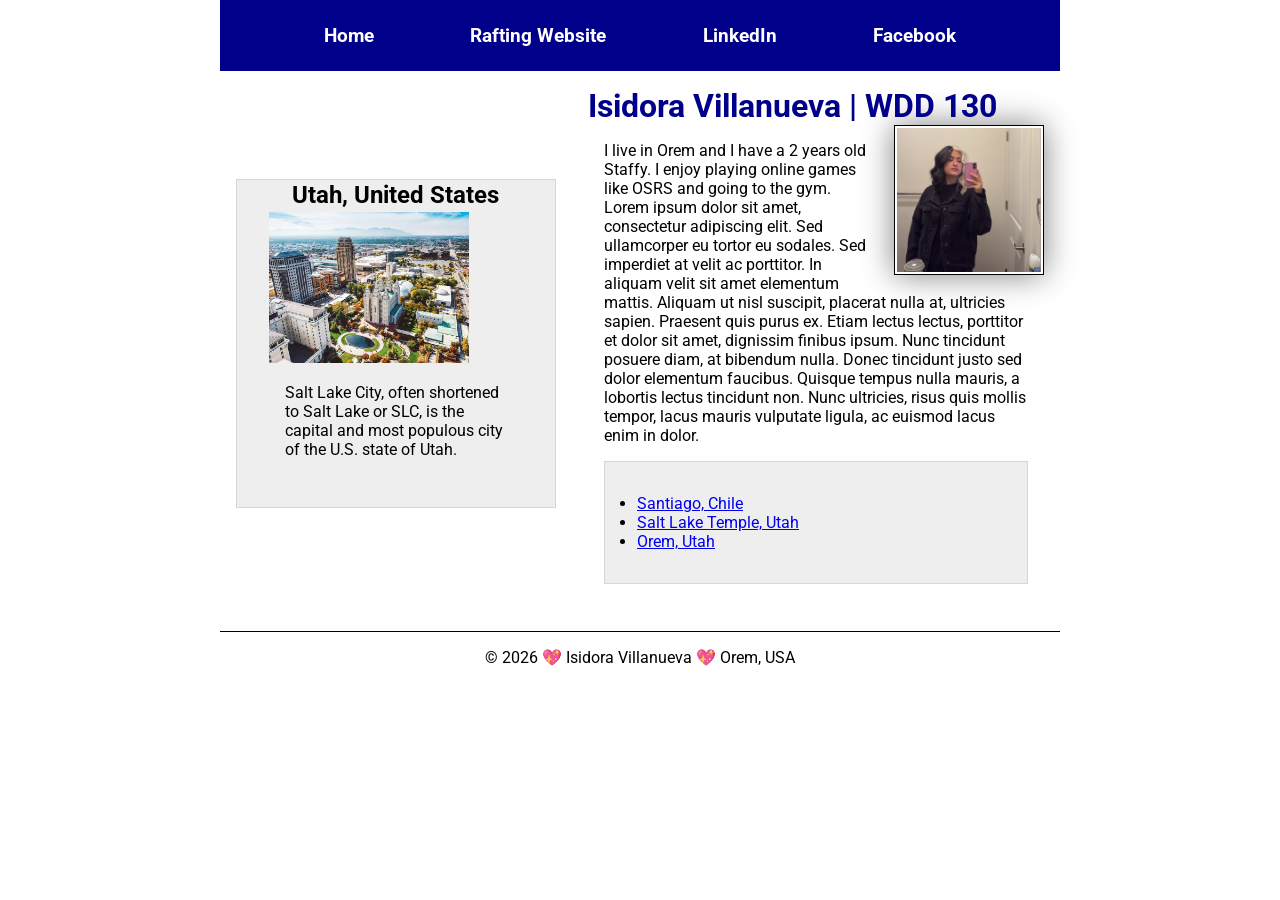
<file: index.html>
<!-- 27 January 2023 -->
<!DOCTYPE html>
<html lang="en-US">

<head>
    <meta charset="UTF-8">
    <meta name="viewport" content="width=device-width, initial-scale=1.0">
    <meta name="description"
      content="Personal home page for Isidora Villanueva with a brief description for Salt Lake City">
    <meta name="author" content="Isidora Villanueva">
    <title>Isidora Villanueva | WDD 130</title>
    <link rel="stylesheet" href="styles/styles.css">
    <link rel="preconnect" href="https://fonts.googleapis.com">
    <link rel="preconnect" href="https://fonts.gstatic.com" crossorigin>
    <link
      href="https://fonts.googleapis.com/css2?family=Roboto:ital,wght@0,100..900;1,100..900&display=swap"
      rel="stylesheet">

</head>

<body>
    <header>
        <nav>
            <a href="#">Home</a>
            <a href="wwr/">Rafting Website</a>
            <a href="https://www.linkedin.com/in/isidoravillanueva">LinkedIn</a>
            <a href="https://facebook.com">Facebook</a>
        </nav>
    </header>
    <div class="grid">
        <main>
            <h1>Isidora Villanueva | WDD 130</h1>
            <img src="images/profile.jpg" alt="My name is Isidora Villanueva" width="200">
            <p>I live in Orem and I have a 2 years old Staffy. I enjoy playing online games like OSRS
                and going to the gym. Lorem ipsum dolor sit amet, consectetur adipiscing elit. Sed
                ullamcorper eu tortor eu sodales. Sed
                imperdiet at velit ac porttitor. In aliquam velit sit amet elementum mattis. Aliquam ut
                nisl
                suscipit, placerat nulla at, ultricies sapien. Praesent quis purus ex. Etiam lectus
                lectus,
                porttitor et dolor sit amet, dignissim finibus ipsum. Nunc tincidunt posuere diam, at
                bibendum
                nulla. Donec tincidunt justo sed dolor elementum faucibus. Quisque tempus nulla mauris,
                a lobortis
                lectus tincidunt non. Nunc ultricies, risus quis mollis tempor, lacus mauris vulputate
                ligula, ac
                euismod lacus enim in dolor.</p>
            <ul class="box indent">
                <li><a
                    href="https://churchofjesuschristtemples.org/assets/img/temples/_temp/024-Santiago-Chile-Temple.jpg">Santiago,
                        Chile</a></li>
                <li><a
                    href="https://churchofjesuschristtemples.org/assets/img/temples/salt-lake-temple/salt-lake-temple-15669-main.jpg">Salt
                        Lake Temple, Utah</a></li>
                <li><a
                    href="https://churchofjesuschristtemples.org/assets/img/temples/orem-utah-temple/orem-utah-temple-69929-main.jpg">Orem,
                        Utah</a></li>
            </ul>
        </main>
        <aside class="box">
            <h2>Utah, United States</h2>
            <img src="images/salt-lake.jpg" alt="Salt Lake City">
            <p>Salt Lake City, often shortened to Salt Lake or SLC, is the capital and most populous
                city of the U.S. state of Utah.</p>
        </aside>
    </div>
    <footer>
        <p>©️ 2026 💖 Isidora Villanueva 💖 Orem, USA</p>
    </footer>
</body>

</html>
</file>
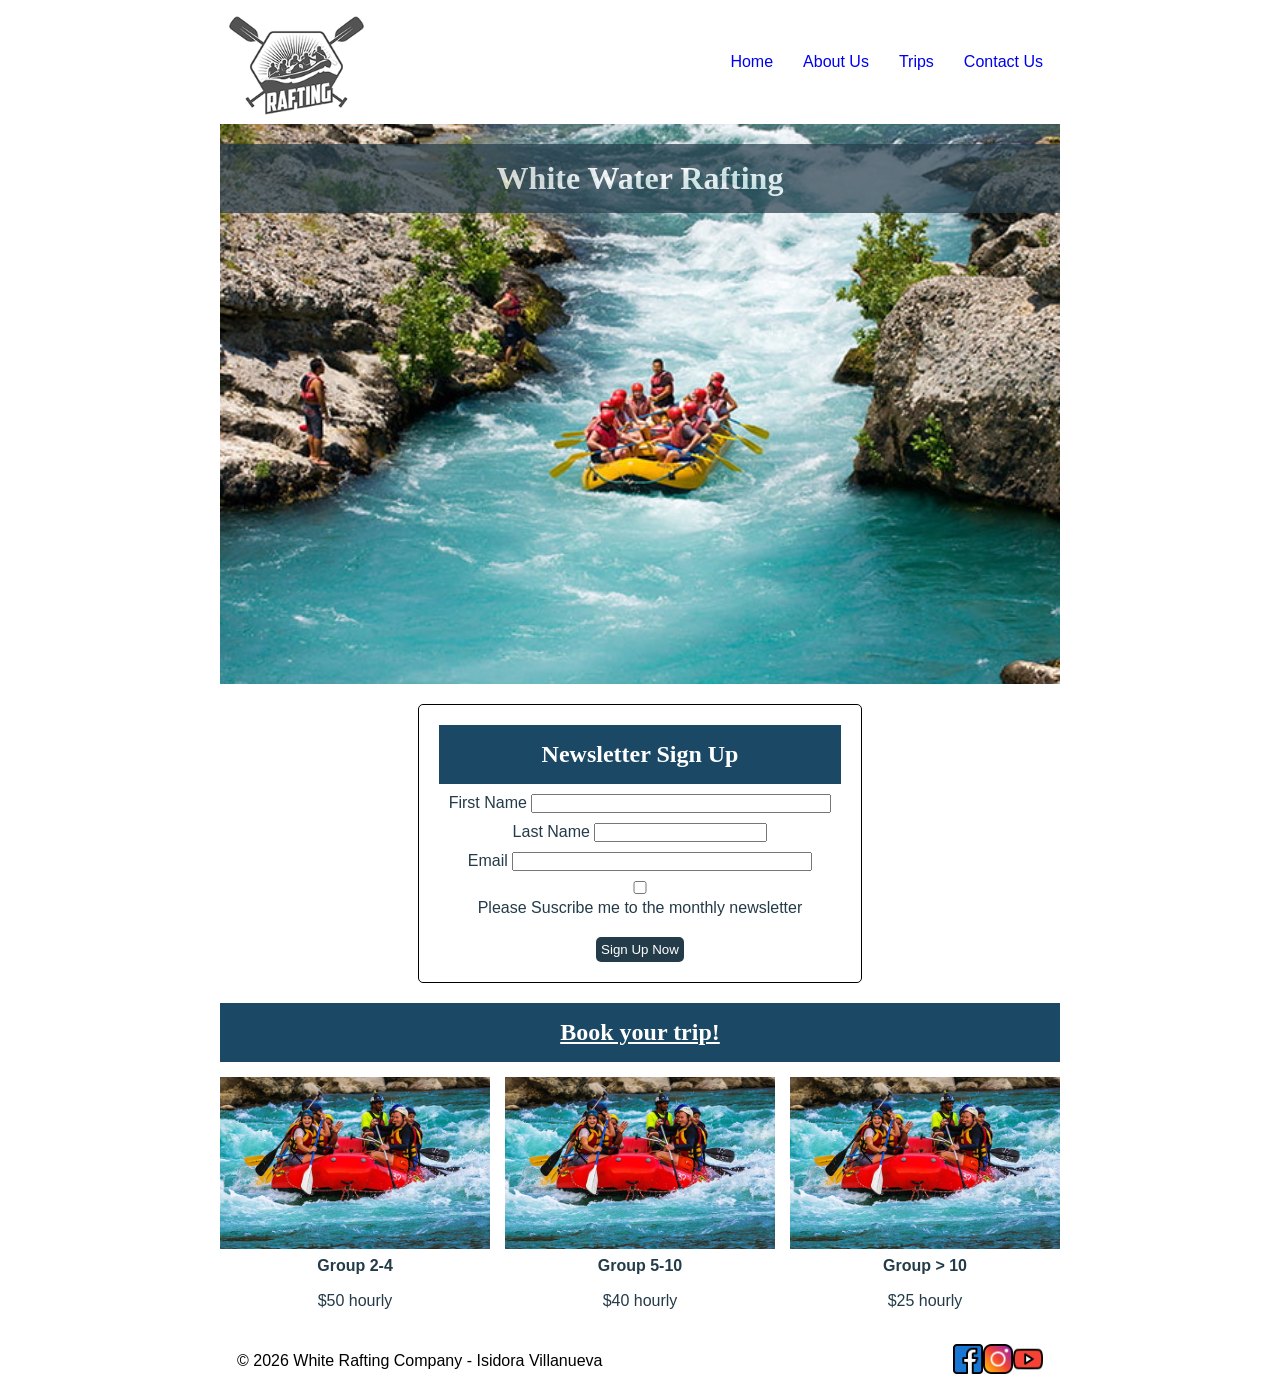
<file: wwr/index.html>
<!DOCTYPE html>
<html lang="en">

<head>
    <meta charset="UTF-8">
    <meta name="viewport" content="width=device-width, initial-scale=1.0">
    <meta name="description"
      content="White Water Rafting company site. This page talks is the main page">
    <meta name="author" content="Isidora Villanueva">
    <link rel="stylesheet" href="styles/rafting.css">
    <title>Home - White Water Rafting</title>
</head>

<body>
    <header>
        <img src="images/rafting-logo.png" alt="Rafting Logo">
        <nav>
            <ul class="navigation">
                <li><a href="index.html">Home</a></li>
                <li><a href="about.html">About Us</a></li>
                <li><a href="trips.html">Trips</a></li>
                <li><a href="contact.html">Contact Us</a></li>
            </ul>
        </nav>
    </header>
    <main>
        <div class="hero">
            <img src="images/rafting-background.jpg" alt="Rafting Activity Background">
            <h1 class="center">White Water Rafting</h1>
        </div>
        <section>
            <div class="map-form">
                <form class="box-form">
                    <h2>Newsletter Sign Up</h2>
                    <div class="item-box-input">
                        <label for="name">First Name</label>
                        <input type="text" name="name" id="name">
                    </div>
                    <div class="item-box-input">
                        <label for="last_name">Last Name</label>
                        <input type="text" name="last_name" id="last_name">
                    </div>
                    <div class="item-box-input">
                        <label for="email">Email</label>
                        <input type="email" name="email" id="email">
                    </div>
                    <div class="item-box">
                        <input type="checkbox" id="suscribe" name="suscribe" value="suscribe">
                        <label for="suscribe"> Please Suscribe me to the monthly newsletter</label>
                    </div>
                    <button class="button-form" type="submit">Sign Up Now</button>
                </form>
            </div>
        </section>
        <section>
            <h2 class="trip"><a href="trips.html">Book your trip!</a></h2>
            <div class="adventure">
                <figure>
                    <img src="images/rafting-people.jpg" alt="People doing rafting activity">
                    <figcaption><b>Group 2-4</b></figcaption>
                    <p>$50 hourly</p>
                </figure>
                <figure>
                    <img src="images/rafting-people.jpg" alt="People doing rafting activity">
                    <figcaption><b>Group 5-10</b></figcaption>
                    <p>$40 hourly</p>
                </figure>
                <figure>
                    <img src="images/rafting-people.jpg" alt="People doing rafting activity">
                    <figcaption><b>Group > 10</b></figcaption>
                    <p>$25 hourly</p>
                </figure>
            </div>
        </section>
    </main>
    <footer>
        <p>&copy; 2026 White Rafting Company - Isidora Villanueva</p>
        <nav class="socialmedia">
            <a href="http://www.facebook.com"><img src="images/fb-logo.png" alt="Facebook Icon"></a>
            <a href="http://www.instagram.com"><img src="images/ig-logo.png"
                  alt="Instagram Logo"></a>
            <a href="http://www.youtube.com"><img src="images/youtube-logo.png"
                  alt="Youtube Logo"></a>
        </nav>
    </footer>
</body>

</html>
</file>
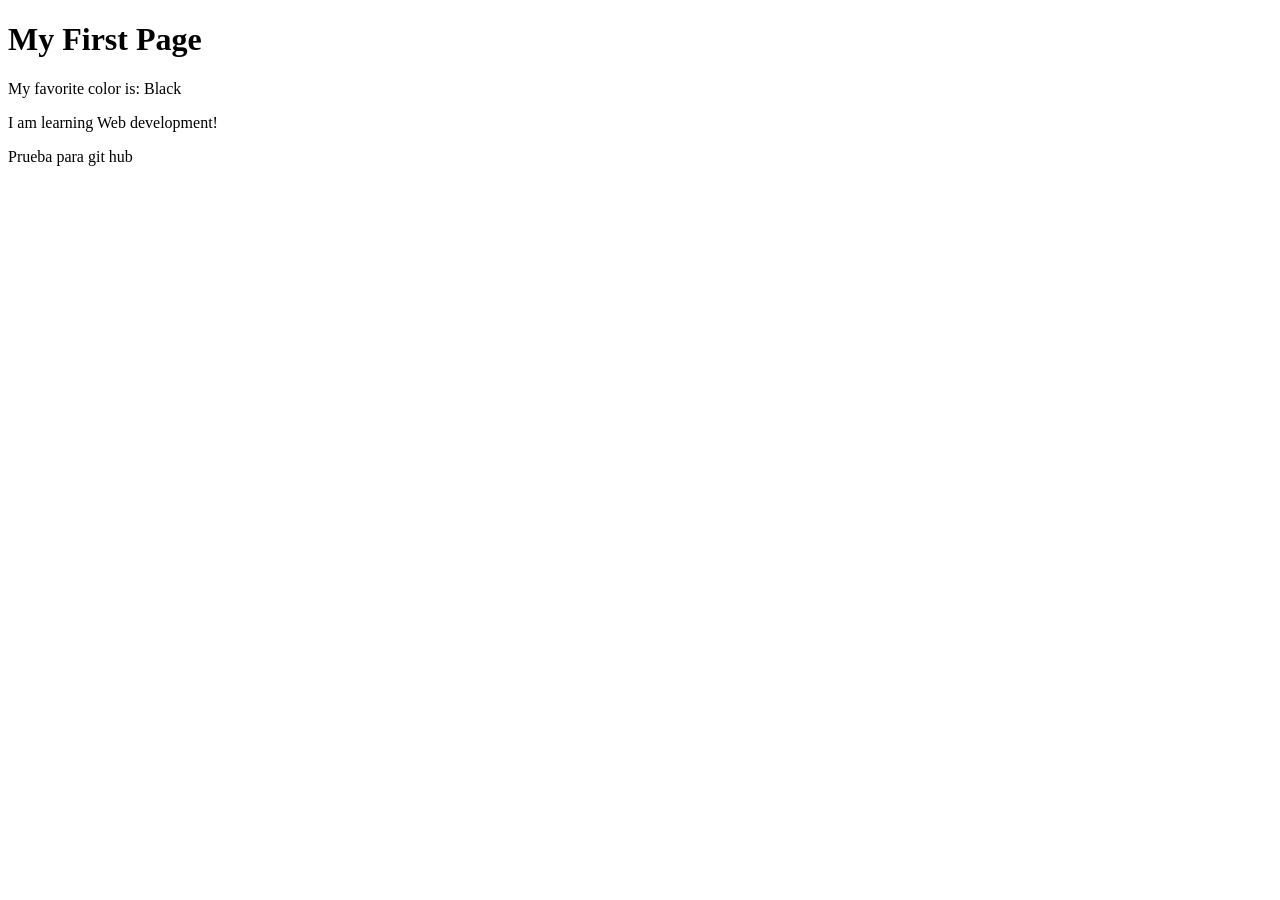
<file: week01/first-page.html>
<!DOCTYPE html>
<html lang="en">
<head>
    <meta charset="UTF-8">
    <meta name="viewport" content="width=device-width, initial-scale=1.0">
    <title>My First Page</title>
</head>
<body>
    <h1>My First Page</h1>
    <p>My favorite color is: Black</p>
    <p>I am learning Web development!</p>
    
    <p>Prueba para git hub</p>
</body>
</html>
</file>
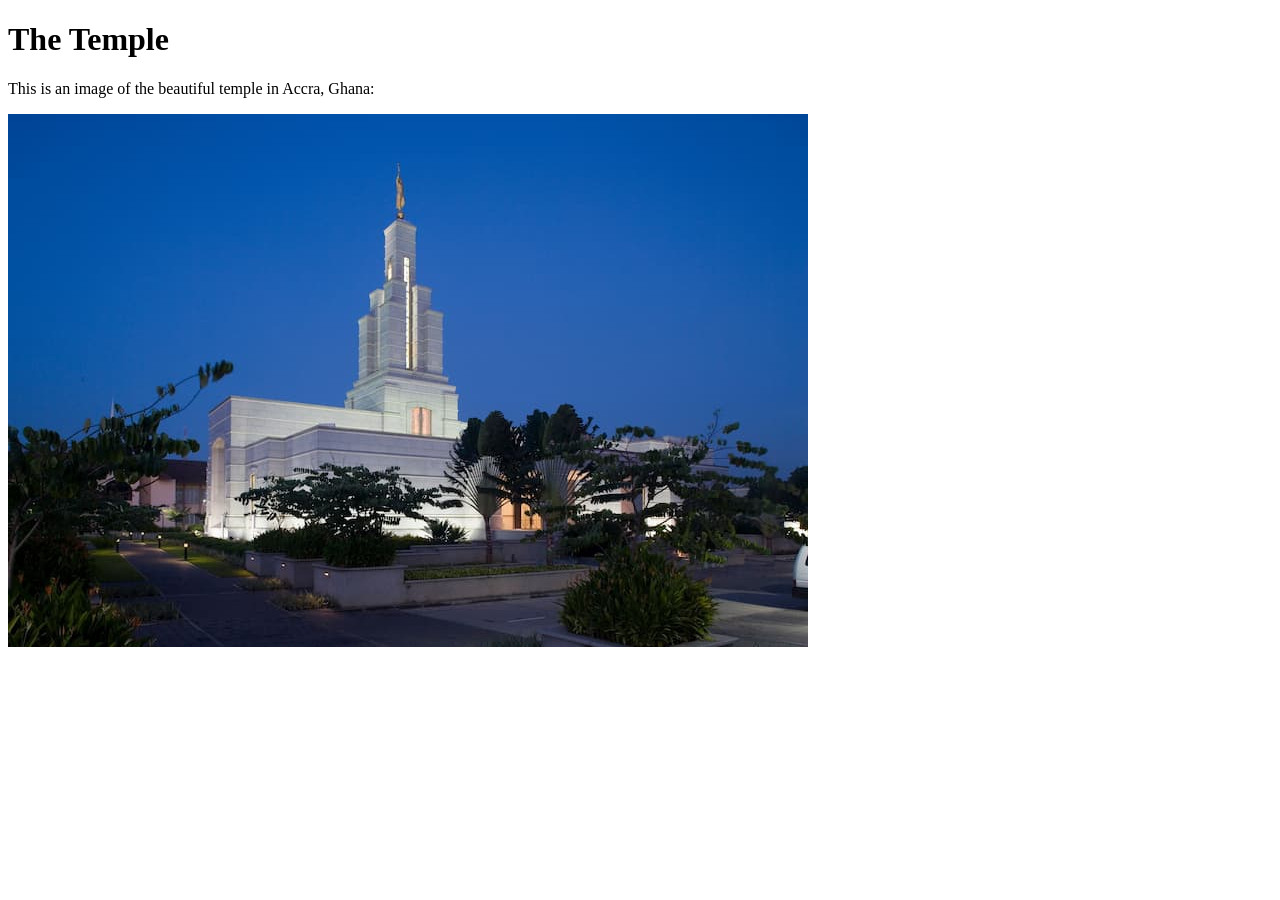
<file: week01/images-solution.html>
<!DOCTYPE html>
<html lang="en">
<head>
    <meta charset="UTF-8">
    <meta name="viewport" content="width=device-width, initial-scale=1.0">
    <title>Temple Image</title>
</head>
<body>
    <h1>The Temple</h1>
    <p>This is an image of the beautiful temple in Accra, Ghana:</p>
    <img src="images/temple-small.jpg" alt="The Accra Ghana Temple">
    
</body>
</html>
</file>
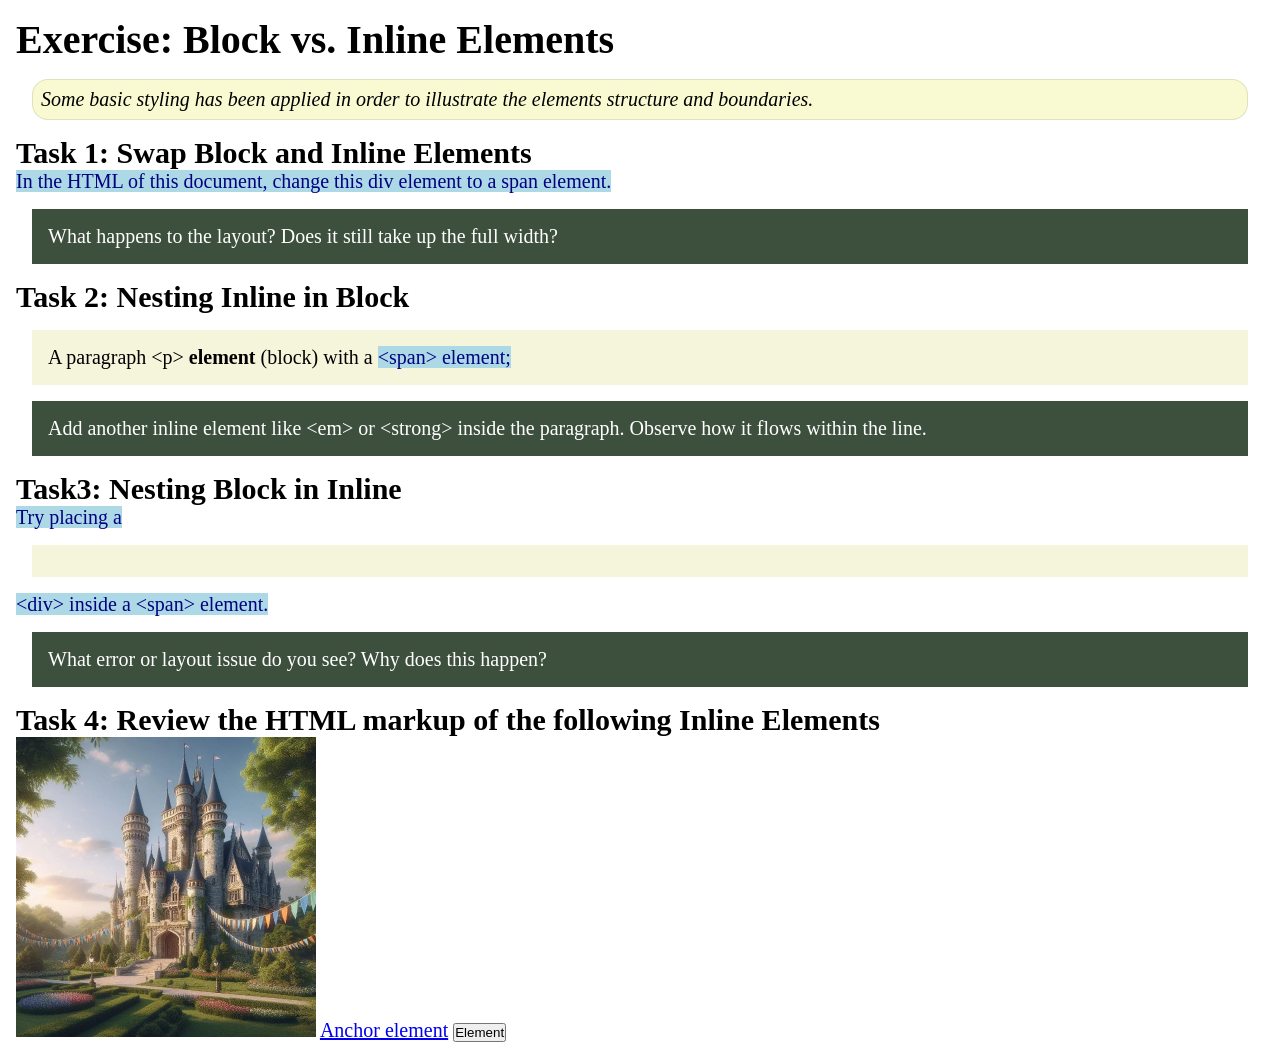
<file: week02/block-vs-inline.html>
<!DOCTYPE html>
<html lang="en">

<head>
    <meta charset="UTF-8">
    <meta name="viewport" content="width=device-width, initial-scale=1.0">
    <title>Exercise: Block vs. Inline Elements</title>
    <link rel="stylesheet" href="styles/block-vs-inline.css">
</head>

<body>
    <main>
        <h1>Exercise: Block vs. Inline Elements</h1>
        <p class="note">Some basic styling has been applied in order to illustrate the elements structure and
            boundaries.</p>

        <h2>Task 1: Swap Block and Inline Elements</h2>
        <span>In the HTML of this document, change this div element to a span element.</span>

        <p class="question">What happens to the layout? Does it still take up the full width?</p>

        <h2>Task 2: Nesting Inline in Block</h2>
        <p>A paragraph &lt;p&gt; <strong>element</strong> (block) with a <span>&lt;span&gt; element;</span></p>
        <p class="question">Add another inline element like &lt;em&gt; or &lt;strong&gt; inside the paragraph. Observe
            how it flows within the line.</p>

        <h2>Task3: Nesting Block in Inline</h2>
        <span>Try placing a <div></div> &lt;div&gt; inside a &lt;span&gt; element.</span>
            <p class="question">What error or layout issue do you see? Why does this happen?</p>


        <h2>Task 4: Review the HTML markup of the following Inline Elements</h2>
        <img src="images/castle.webp" alt="placeholder image (images are inline)" width="300" height="300">
        <a href="https://churchofjesuschrist.org"> Anchor element</a>
        <button type="button">Element</button>
    </main>
</body>

</html>
</file>
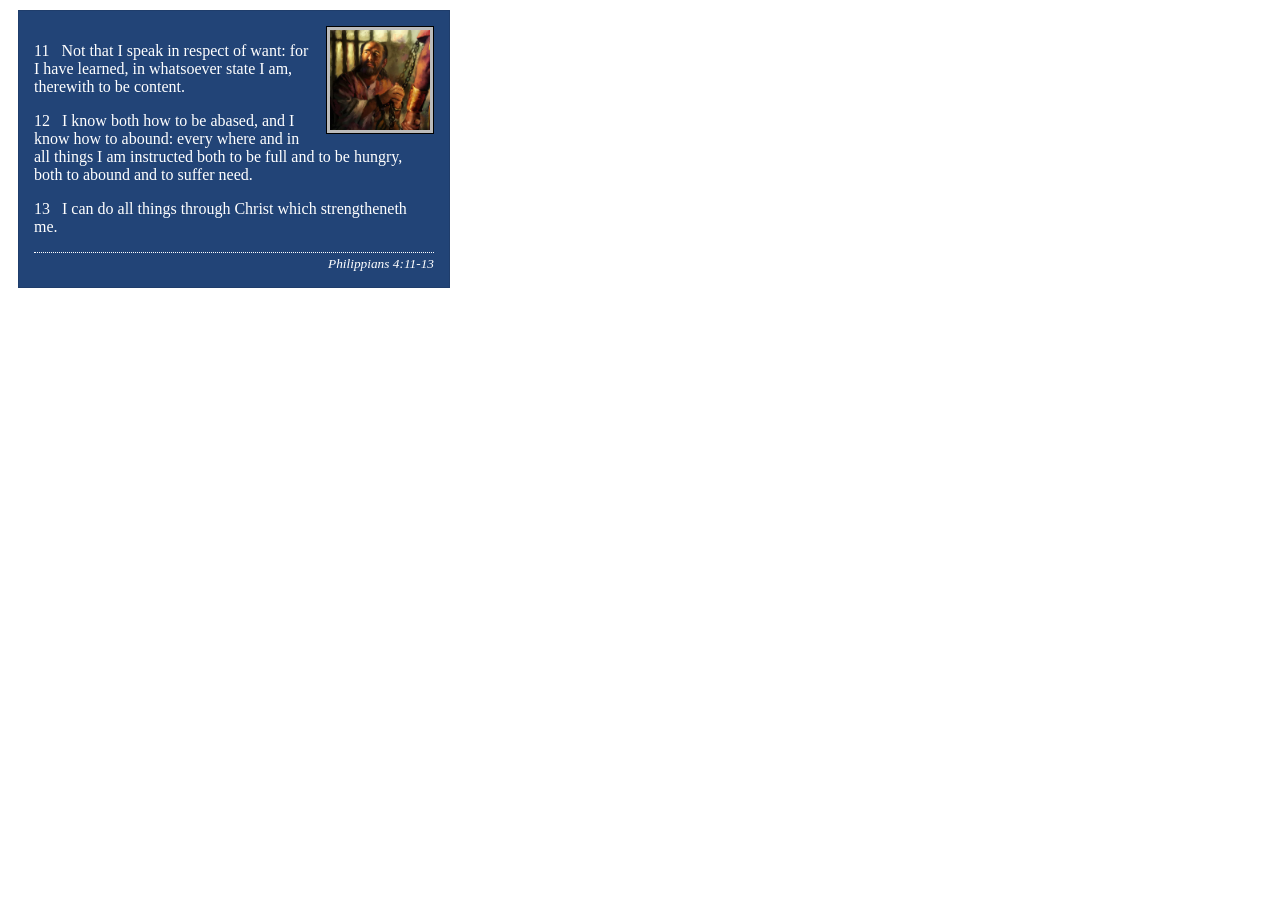
<file: week02/box-model-solution.html>
<!DOCTYPE html>
<html lang="en">
<head>
    <meta charset="UTF-8">
    <meta name="viewport" content="width=device-width, initial-scale=1.0">
    <title>Box Model Activity</title>
    <link rel="stylesheet" href="styles/box-model-solution.css">
</head>
<body>
    <main>
        <div class="callout">
            <img src="images/apostle-paul-imprisoned.webp" alt="Paul the Apostle - Imprisoned in Rome" width="200" height="200">
            <blockquote>
                <p>11 &nbsp; Not that I speak in respect of want: for I have learned, in whatsoever state I am, therewith to be content.</p>
                <p>12 &nbsp; I know both how to be abased, and I know how to abound: every where and in all things I am instructed both to be full and to be hungry, both to abound and to suffer need.</p>
                <p>13 &nbsp; I can do all things through Christ which strengtheneth me.</p>
            </blockquote>
            <cite>Philippians 4:11-13</cite>
        </div>
    </main>
</body>
</html>
</file>
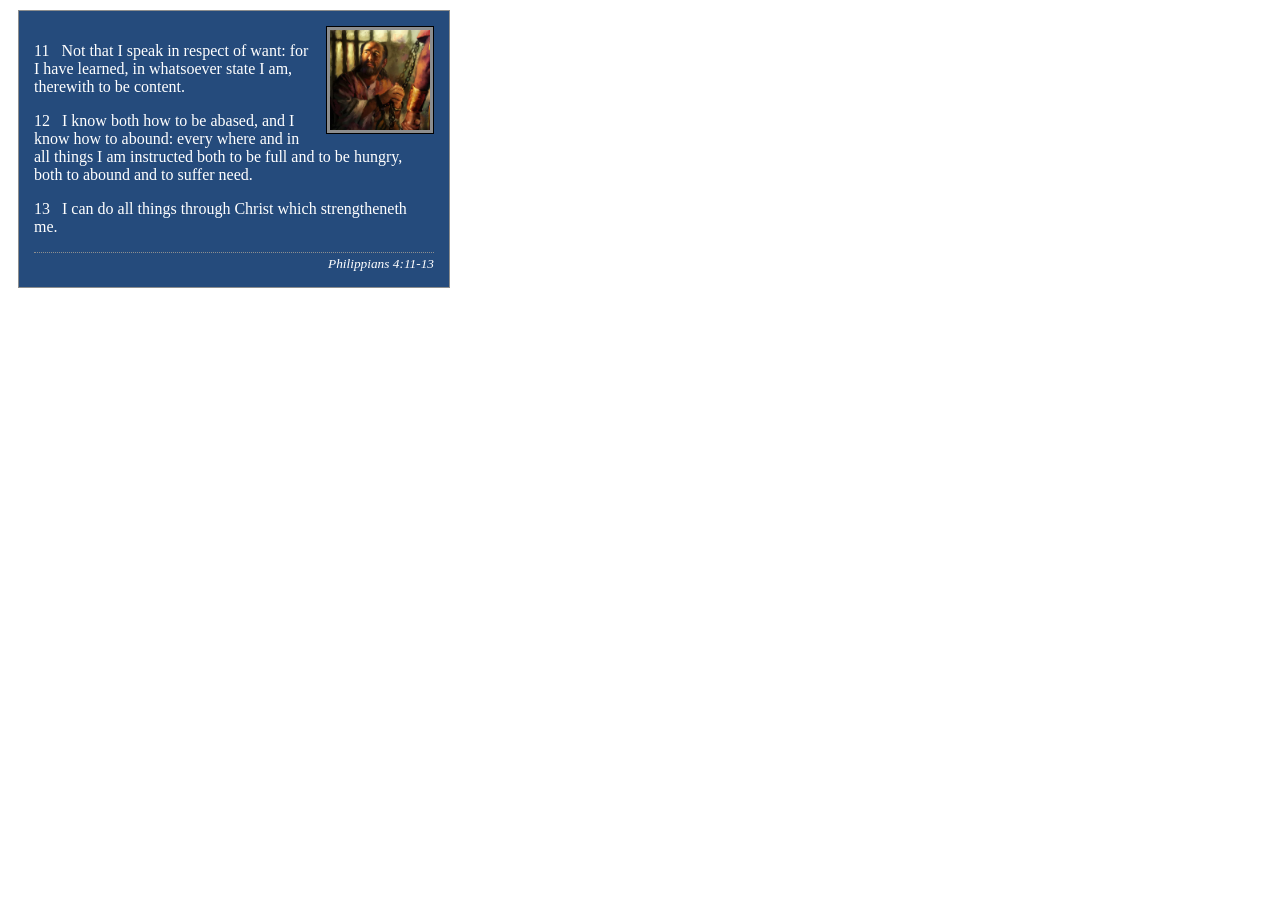
<file: week02/box-model.html>
<!DOCTYPE html>
<html lang="en">
<head>
    <meta charset="UTF-8">
    <meta name="viewport" content="width=device-width, initial-scale=1.0">
    <title>Box Model Activity</title>
    <link rel="stylesheet" href="styles/box-model.css"
</head>
<body>
    <main>
        <div class="callout">
            <img src="images/apostle-paul-imprisoned.webp" alt="Paul the Apostle - Imprisoned in Rome" width="200" height="200">
            <blockquote>
                <p>11 &nbsp; Not that I speak in respect of want: for I have learned, in whatsoever state I am, therewith to be content.</p>
                <p>12 &nbsp; I know both how to be abased, and I know how to abound: every where and in all things I am instructed both to be full and to be hungry, both to abound and to suffer need.</p>
                <p>13 &nbsp; I can do all things through Christ which strengtheneth me.</p>
            </blockquote>
            <cite>Philippians 4:11-13</cite>
        </div>
    </main>
</body>
</html>
</file>
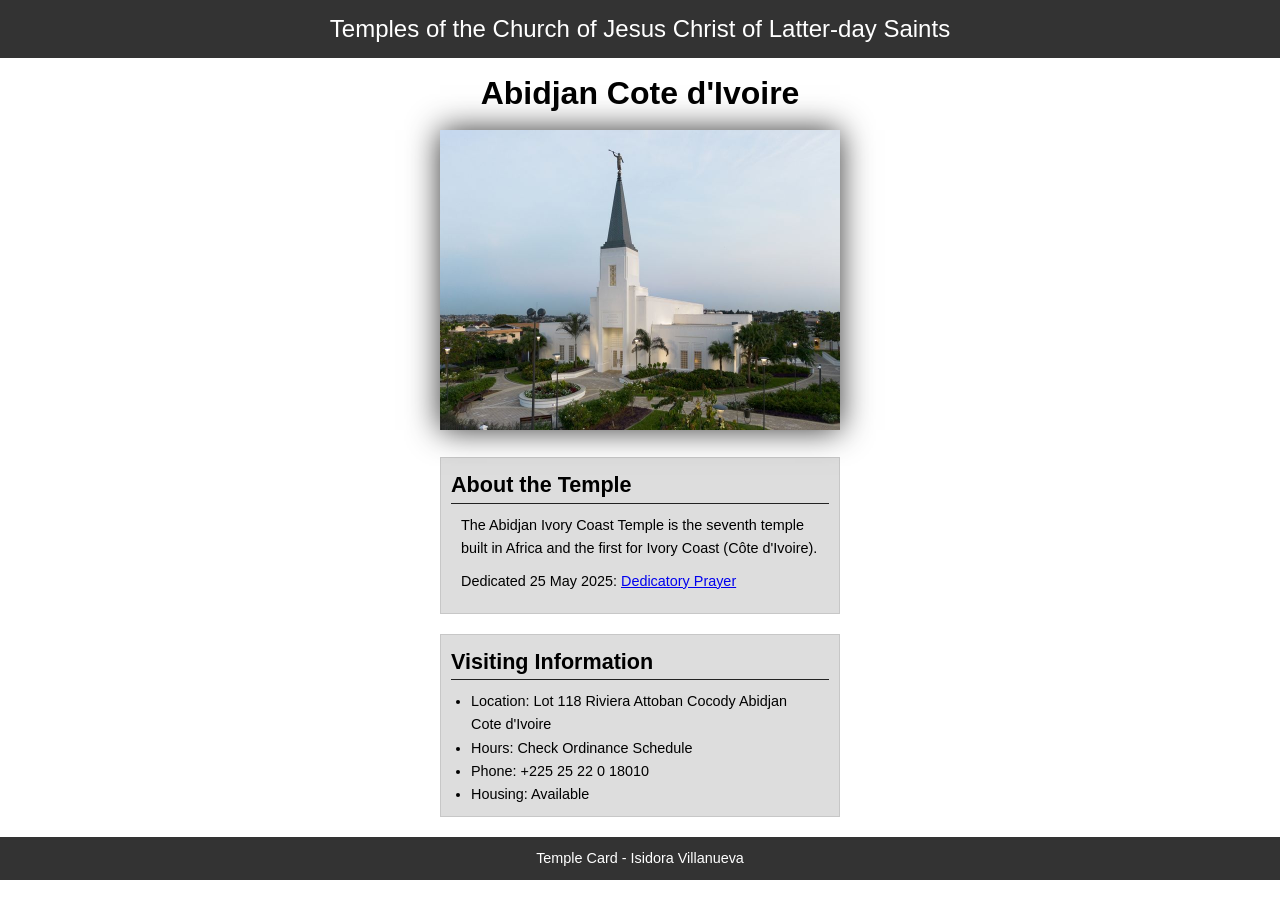
<file: week02/temple.html>
<!DOCTYPE html>
<html lang="en">

<head>
    <meta charset="UTF-8">
    <meta name="viewport" content="width=device-width, initial-scale=1.0">
    <title>Temple Card - Abidjan Cote d'Ivoire</title>
    <link rel="stylesheet" href="styles/temple.css">
</head>

<body>
    <header>
        <p>Temples of the Church of Jesus Christ of Latter-day Saints</p>
    </header>
    <main>
        <h1>Abidjan Cote d'Ivoire</h1>
        <picture>
            <img src="images/abidjan-ivory-coast.jpeg" alt="Abidjan Cote d'Ivoire Temple">
        </picture>
        <section>
            <h2>About the Temple</h2>
            <p>The Abidjan Ivory Coast Temple is the seventh temple built in Africa and the first for Ivory Coast (Côte
                d'Ivoire).</p>
            <p>Dedicated 25 May 2025: <a
                    href="https://www.churchofjesuschrist.org/temples/dedicatory-prayer/abidjan-ivory-coast-temple/2025-05-25?lang=eng"
                    target="_blank" rel="noopener noreferrer">Dedicatory Prayer</a></p>
        </section>
        <section>
            <h2>Visiting Information</h2>
            <ul>
                <li>Location: Lot 118 Riviera Attoban Cocody Abidjan Cote d'Ivoire</li>
                <li>Hours: Check Ordinance Schedule</li>
                <li>Phone: +225 25 22 0 18010</li>
                <li>Housing: Available</li>
            </ul>
        </section>
    </main>
    <footer>
        <p>Temple Card - Isidora Villanueva</p>
    </footer>
</body>

</html>
</file>
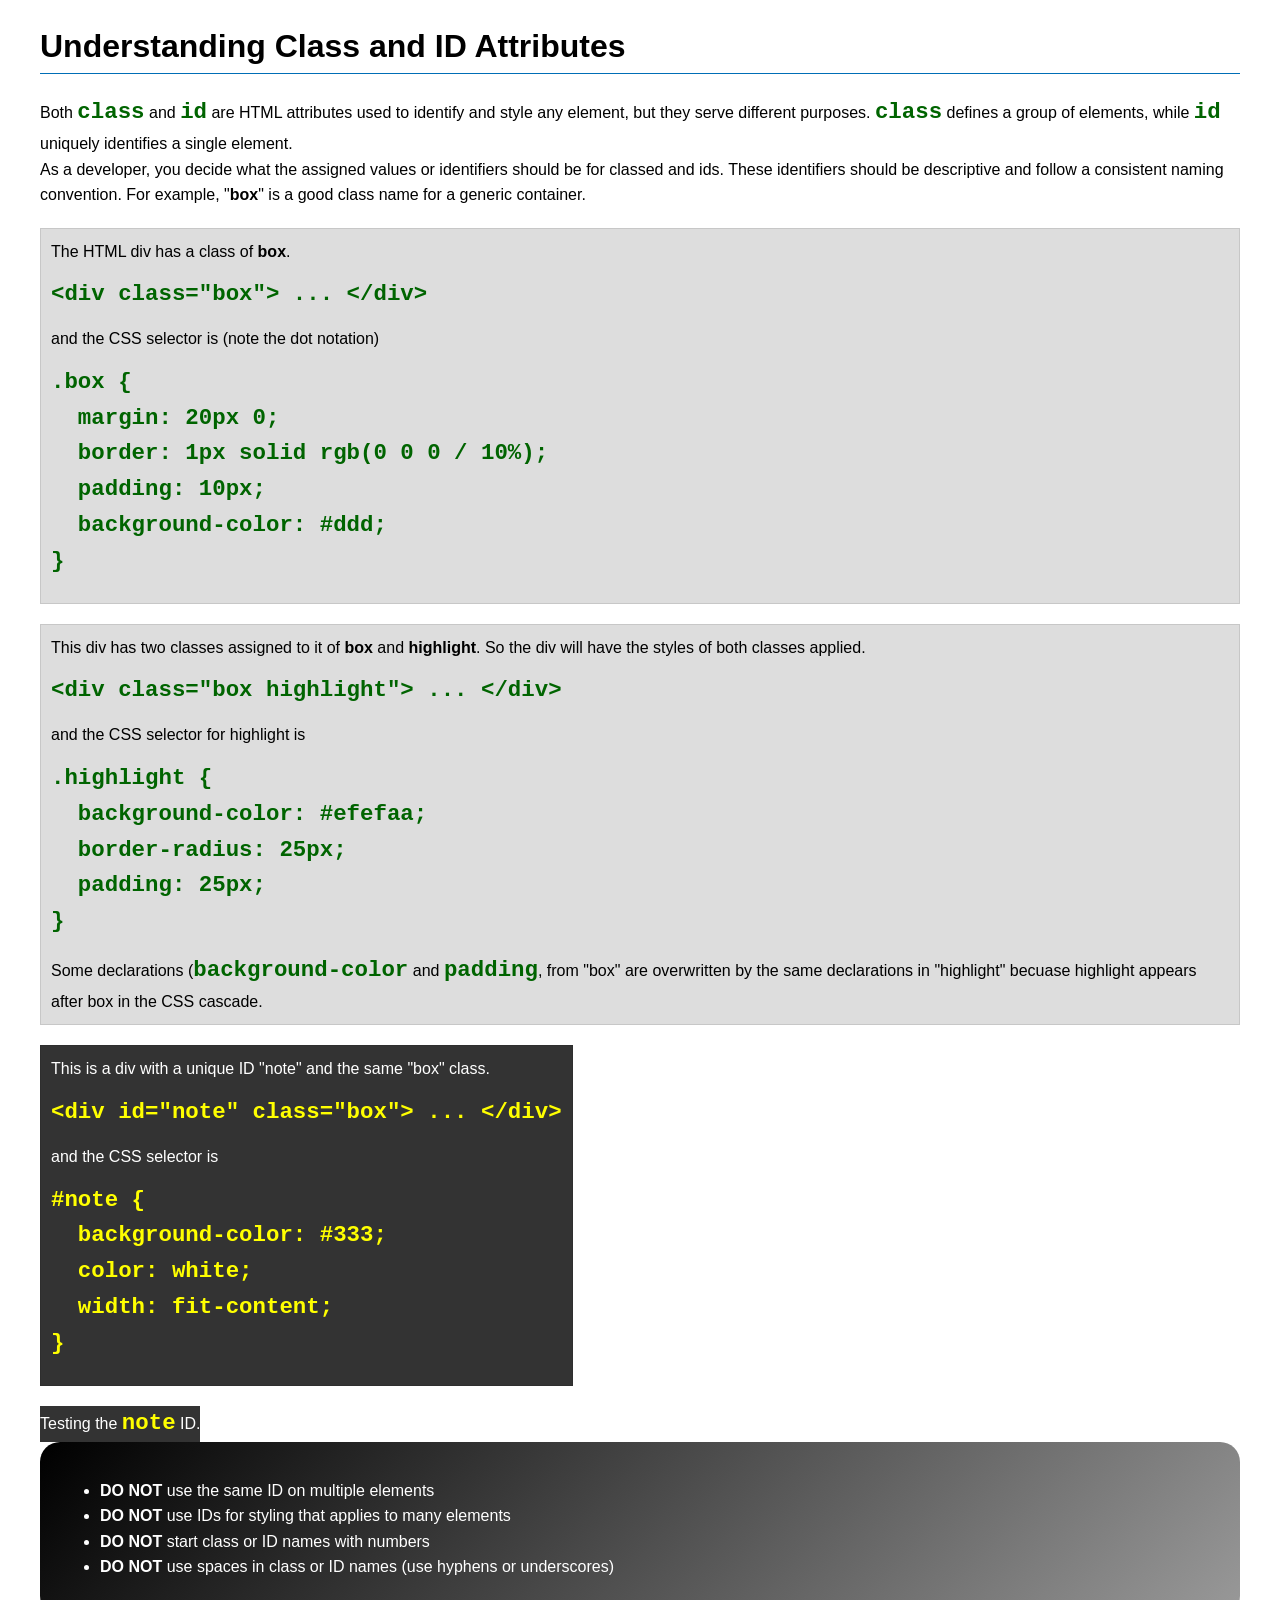
<file: week03/class-and-id.html>
<!DOCTYPE html>
<html lang="en">

<head>
    <meta charset="UTF-8">
    <meta name="viewport" content="width=device-width, initial-scale=1.0">
    <title>Class vs ID Attributes</title>
    <link rel="stylesheet" href="styles/class-and-id.css">
</head>

<body>
    <h1>Understanding Class and ID Attributes</h1>
    <p>Both <code>class</code> and <code>id</code> are HTML attributes used to identify and style
        any element, but they
        serve different purposes. <code>class</code> defines a group of elements, while
        <code>id</code> uniquely
        identifies a single element.
    </p>
    <p>As a developer, you decide what the assigned values or identifiers should be for classed and
        ids. These
        identifiers should be
        descriptive and follow a consistent naming convention. For example, "<strong>box</strong>"
        is a good class name
        for a generic container.</p>
    <div class="box">
        <p>The HTML div has a class of <strong>box</strong>.</p>
        <pre><code class="html">&lt;div class="box"&gt; ... &lt;/div&gt;</code></pre>
        and the CSS selector is (note the dot notation)
        <pre><code class="css">.box {
  margin: 20px 0;
  border: 1px solid rgb(0 0 0 / 10%);
  padding: 10px;
  background-color: #ddd; 
}</code></pre>
    </div>

    <div class="box">
        <p>This div has two classes assigned to it of <strong>box</strong> and
            <strong>highlight</strong>. So the div
            will have the styles of both classes applied.
        </p>
        <pre><code class="html">&lt;div class="box highlight"&gt; ... &lt;/div&gt;</code></pre>
        and the CSS selector for highlight is
        <pre><code class="css">.highlight {
  background-color: #efefaa;
  border-radius: 25px;
  padding: 25px;
}</code></pre>
        <p>Some declarations (<code>background-color</code> and <code>padding</code>, from "box" are
            overwritten by the same declarations in "highlight" becuase highlight appears after box
            in the CSS cascade.</p>
    </div>

    <div id="note" class="box">
        <p>This is a div with a unique ID "note" and the same "box" class.</p>
        <pre><code class="html">&lt;div id="note" class="box"&gt; ... &lt;/div&gt;</code></pre>
        and the CSS selector is
        <pre><code class="css">#note {
  background-color: #333;
  color: white;
  width: fit-content;
}</code></pre>
    </div>

    <div id="note">
        <p>Testing the <code>note</code> ID.</p>
    </div>

    <section id="best-practice">
        <ul>
            <li><strong>DO NOT</strong> use the same ID on multiple elements</li>
            <li><strong>DO NOT</strong> use IDs for styling that applies to many elements</li>
            <li><strong>DO NOT</strong> start class or ID names with numbers</li>
            <li><strong>DO NOT</strong> use spaces in class or ID names (use hyphens or underscores)
            </li>
        </ul>
    </section>


</body>

</html>
</file>
<file: styles/styles.css>
* {
    margin: 0;
    padding: 0;
    box-sizing: border-box;
}

:root {
    --first-color: darkblue;

}

header, .grid, footer{
    max-width: 840px;
    margin: 0 auto;
}

/*HEADER*/

nav {
    background-color: var(--first-color);
    padding: 1rem;
    display: flex;
    align-items: center;
    justify-content: space-evenly;
}

nav a {
    color: white;
    display: block;
    padding: 0.5rem;
    text-decoration: none;
    font-size: 1.2rem;
    font-weight: 700;
}



body {
    font-size: 16px;
    font-family: Roboto, Arial, sans-serif;
}

.grid{
    display: grid;
    align-items: center;
}

main {
    margin: 1rem;
    grid-column: 2/3;
}

h1 {
    color: var(--first-color);
    border-bottom: #000;
}

main img {
    width: 150px;
    height: auto;
    border: 1px solid black;
    padding: 2px;
    box-shadow: 0 0 30px gray;
    float: right;
    margin: 0 0 1rem 1rem;
}

p {
    margin: 1rem;
}

aside {
    width: 20rem;
    position: relative;
    grid-column: 1/2;
    grid-row: 1/2;
}

aside h2 {
    position: absolute;
    top: 1px;
    left: 55px;
}

aside img {
    width: 200px;
    height: auto;
}

/*FOOTER*/
footer {
    margin-top: 15px;
    border-top: 1px solid #000;
    text-align: center;
}

/*Class Selectors*/
.box {
    margin: 1rem;
    border: 1px solid rgba(0, 0, 0, .1);
    padding: 2rem;
    background-color: #eee;
    color: #000;
}

.indent {
    padding-left: 2rem;
}
</file>
<file: wwr/styles/rafting.css>
:root {
    --primary-color: #1b4965;
    --secondary-color: #000;
    --accent1-color: #243b49;
    --accent2-color: #e9d8a6;
    --heading-font: "Georgia", "Times New Roman", serif;
    --body-font: Arial, Helvetica, sans-serif;
}

* {
    margin: 0;
    padding: 0;
    box-sizing: border-box;
}

body {
    font-family: var(--body-font);
    color: var(--accent1-color);
}

nav,
p,
article {
    margin: 12px;
    padding: 5px;
}

header,
main,
footer {
    width: 840px;
    margin: 0 auto;
}

header {
    display: grid;
    grid-template-columns: auto 1fr;
    align-items: center;
}

header img {
    width: 150px;
    height: auto;
}

nav {
    display: flex;
    justify-content: flex-end;
}

.navigation {
    display: flex;
    list-style: none;
    gap: 30px;
    margin: 0;
    padding: 0;
}

.navigation a {
    text-decoration: none;
}

/*MAIN DIV HERO*/
.hero {
    position: relative;
    text-align: center;
}

.hero-contact {
    position: relative;
    text-align: center;
}

.hero-contact h1 {
    position: relative;
    text-align: center;
    opacity: 1;
    background-color: var(--primary-color);
}

.contact {
    margin-top: 30px;
    font-weight: bold;
}

.hero img {
    width: 100%;
    height: auto;
    display: block;
}

h1,
h2 {
    font-family: var(--heading-font);
    color: var(--primary-color)
}

h1 {
    position: absolute;
    top: 20px;
    width: 100%;
    padding: 16px;
    text-align: center;
    opacity: 0.7;
    background-color: var(--accent1-color);
    color: #fff;
}

.center {
    top: 20px;
}

.hero article {
    position: absolute;
    bottom: 20px;
    background-color: var(--accent2-color);
}

.hero article img {
    float: right;
    width: 125px;
    margin-left: 15px;
}

.hero article p {
    color: var(--primary-color);
    text-align: left;
    margin: 0;
}

/*MAIN SECTIONS*/

section {
    margin-top: 20px;
}

h2 {
    background-color: var(--primary-color);
    width: 100%;
    padding: 16px;
    text-align: center;
    color: #fff;
}

.history {
    align-items: center;
    display: inline-flex;
}

.history img {
    width: 400px;
    height: auto;
}

.map-form {
    align-items: center;
    display: flex;
    justify-content: center;
    align-items: flex-start;
    gap: 30px;
    margin-top: 20px;
    max-height: 500px;
}

.box-form {
    border: 1px solid #000;
    padding: 20px;
    text-align: center;
    border-radius: 5px;
}

.map-form img {
    width: 400px;
    height: auto;
}

form.box {
    padding: 20px;
    border-radius: 8px;
    display: flex;
    flex-direction: column;
    gap: 15px;
    width: 100%;
    max-width: 400px;
}

.button-form {
    background-color: var(--accent1-color);
    color: white;
    border: none;
    padding: 5px;
    margin-top: 20px;
    border-radius: 5px;
}

input#name,
input#email {
    width: 300px;
}

.item-box {
    display: flex;
    flex-direction: column;
    gap: 5px;
}

.item-box-input {
    flex-direction: row;
    margin: 10px;
}

.item-box-radio {
    flex-direction: column;
}

form.box button {
    padding: 10px;
    border: none;
    border-radius: 4px;
    font-weight: bold;
}

.adventure {
    display: flex;
    justify-content: space-between;
    gap: 15px;
    margin-top: 15px;
}

.adventure figure {
    text-align: center;
    flex: 1;
}

.adventure img {
    width: 100%;
    height: auto;
    display: block;
}

.adventure figcaption {
    margin-top: 8px;
}

.trip a {
    color: white;
}

.trip-tittle {
    background-color: white;
    color: black;
}

/*FOOTER*/
footer {
    display: flex;
    justify-content: space-between;
    align-items: center;
}

footer p {
    color: var(--secondary-color)
}

.socialmedia a {
    text-decoration: none;
}

.socialmedia a img {
    width: 30px;
    height: auto;
}

/*TABLE*/
table {
    border: 2px solid gray;
    border-collapse: collapse;
    font-family: Verdana, Geneva, Tahoma, sans-serif;
    text-align: center;
    height: 300px;
    width: 500px;
}

.table {
    width: 60%;
    margin-left: auto;
    margin-right: auto;
}

td {
    border: 1px solid gray;
}

thead th,
tfoot tr {
    color: white;
    background-color: var(--accent1-color);
    font-weight: bold;
    height: 35px;
}

tbody tr .league {
    font-weight: bold;
}

tbody .grey {
    background-color: lightgrey;
}
</file>
<file: week02/styles/block-vs-inline.css>
* {
    margin: 0;
    padding: 0;
}

body {
    font-size: 20px;
    margin: 1rem;
}

p,
div {
    background-color: beige;
    margin: 1rem;
    padding: 1rem;
}

span {
    color: navy;
    background-color: lightblue;
}

code {
    margin: 0;
    padding: 0;
    color: green;
    font-size: 1.2rem;
}

.note {
    font-style: italic;
    background-color: lightgoldenrodyellow;
    border-radius: 1rem;
    border: 1px solid rgb(0 0 0 / 10%);
    margin: 1rem;
    padding: .5rem;
}

.question {
    background-color: #3d503d;
    color: #fff;
}
</file>
<file: week02/styles/box-model-solution.css>
.callout {
    max-width: 400px;
    margin: 10px;
    border: 1px solid rgba(0, 0, 0, .1);
    padding: 15px;
    background-color: #247;
    color: #fff;
}

.callout img {
    float: right;
    margin: 0 0 10px 15px;
    border: 1px solid #000;
    padding: 3px;
    background-color: #bbb;
    width: 100px;
    height: auto;

}

blockquote {
    margin: 0;
}

cite {
    display: block;
    border-top: 1px dotted #fff;
    padding-top: 3px;
    text-align: right;
    font-size: smaller;
}
</file>
<file: week02/styles/box-model.css>
.callout {
    max-width: 400px;
    margin: 10px;
	background-color: #254b7c;
    padding: 15px;
    border: 1px solid #8d8e8e;
    color: white;
}

.callout img {
	float: right;
    margin: 0 0 10px 15px;
    border: 1px solid black;
    padding: 3px;
    background-color: #8d8e8e;
    width: 100px;
    height: auto;
}

blockquote {
	margin: 0;
}

cite {
    display: block;
    border-top: 1px dotted #8d8e8e;
    padding-top: 3px;
    text-align: right;
    font-size: smaller;
}
</file>
<file: week02/styles/temple.css>
* {
    margin: 0;
    padding: 0;
}

body{
    font-family: Arial, Helvetica, sans-serif;
    line-height: 1.6;
}

header, footer{
    background-color: #333;
    color: #fff;
    padding: 10px;
    text-align: center;
    font-size: 1.5rem;
}

main{
    width: 400px;
    margin: 0 auto;
}

h1{
    margin: 10px;
    text-align: center;
}

h2 {
    border-bottom: 1px solid #222;
}

img{
    width: 100%;
    height: auto;
    box-shadow: 0 0 30px #333;
}

section {
    margin: 20px 0;
    border: 1px solid rgb(0 0 0 / 10%);
    padding: 10px;
    background-color:  #ddd;
    font-size: .9rem;
}

section p {
    margin: 10px;
}

ul {
    margin: 10px 20px 0 20px;
}

footer{
    font-size: .9rem;
}
</file>
<file: week03/styles/class-and-id.css>
body {
    font-family: Arial, sans-serif;
    line-height: 1.6;
    margin: 0;
    padding: 0 40px;
}

h1 {
    border-bottom: 1px solid rgb(0 110 182);
    padding-bottom: 0;
}



p {
    margin: 0;
}

code {
    color: darkgreen;
    font-weight: 700;
    font-size: 1.4rem;
}

/* Class examples - can be reused */

.box {
    margin: 20px 0;
    border: 1px solid rgb(0 0 0 / 10%);
    padding: 10px;
    background-color: #ddd; /* this is shorthand for #dddddd */
}

.highlight {
    background-color: #efefaa;
    border-radius: 25px;
    padding: 25px;
}

/* ID examples - should be unique */

#note {
    background-color: #333;
    color: white;
    width: fit-content;
}

#note code {
    color: yellow;
}

#best-practice {
    background: linear-gradient(135deg, #000 0%, #999 100%);
    color: white;
    border-radius: 20px;
    padding: 20px
}
</file>
